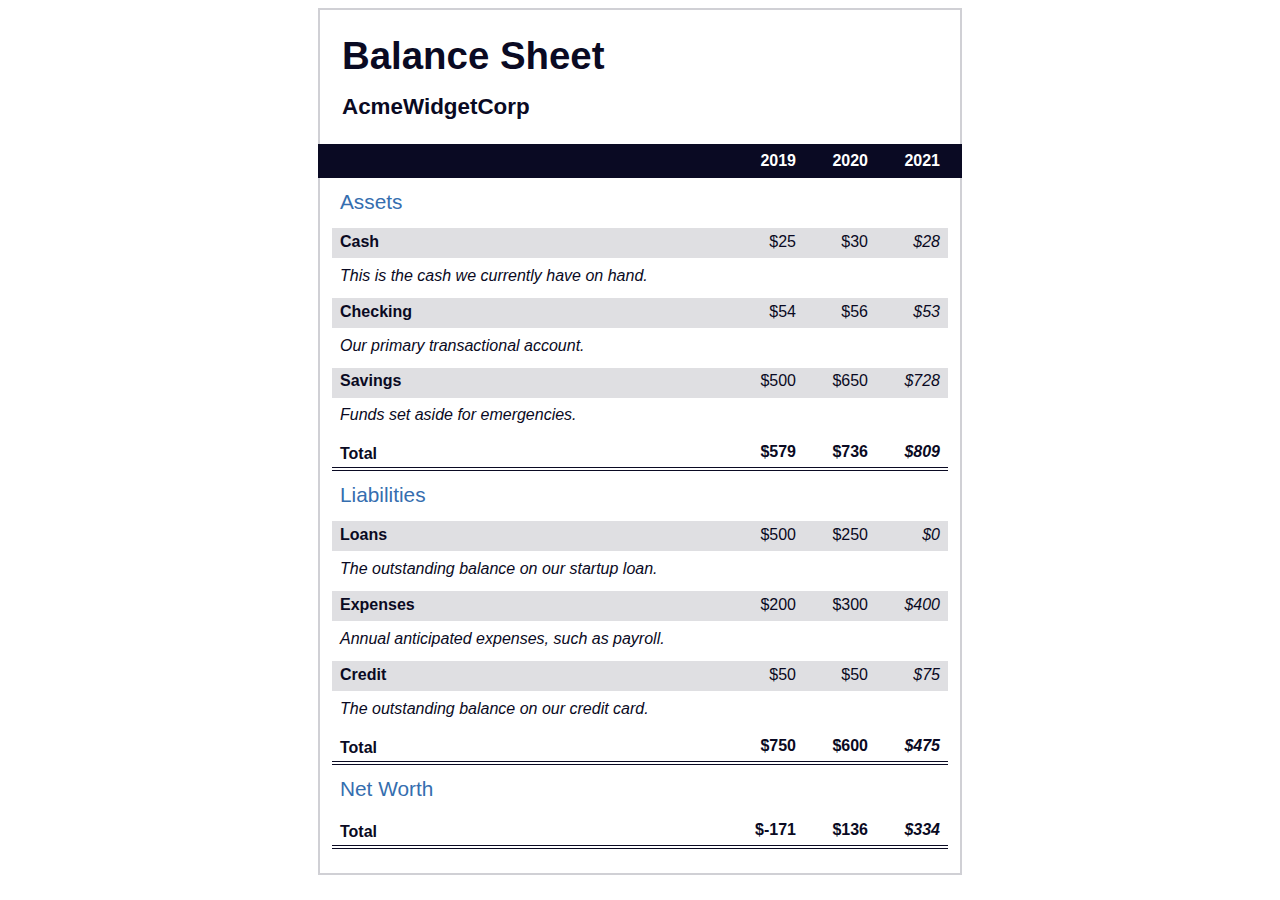
<file: project_11.html>
<!DOCTYPE html>
<html lang="en">
  <head>
    <meta charset="UTF-8" />
    <meta name="viewport" content="width=device-width, initial-scale=1.0" />
    <title>Balance Sheet</title>
    <link rel="stylesheet" href="./styles_11.css" />
  </head>
  <body>
    <main>
      <section>
        <h1>
          <span class="flex">
            <span>AcmeWidgetCorp</span>
            <span>Balance Sheet</span>
          </span>
        </h1>
        <div id="years" aria-hidden="true">
          <span class="year">2019</span>
          <span class="year">2020</span>
          <span class="year">2021</span>
        </div>
        <div class="table-wrap">
          <table>
            <caption>
              Assets
            </caption>
            <thead>
              <tr>
                <td></td>
                <th><span class="sr-only year">2019</span></th>
                <th><span class="sr-only year">2020</span></th>
                <th class="current"><span class="sr-only year">2021</span></th>
              </tr>
            </thead>
            <tbody>
              <tr class="data">
                <th>
                  Cash
                  <span class="description"
                    >This is the cash we currently have on hand.</span
                  >
                </th>
                <td>$25</td>
                <td>$30</td>
                <td class="current">$28</td>
              </tr>
              <tr class="data">
                <th>
                  Checking
                  <span class="description"
                    >Our primary transactional account.</span
                  >
                </th>
                <td>$54</td>
                <td>$56</td>
                <td class="current">$53</td>
              </tr>
              <tr class="data">
                <th>
                  Savings
                  <span class="description"
                    >Funds set aside for emergencies.</span
                  >
                </th>
                <td>$500</td>
                <td>$650</td>
                <td class="current">$728</td>
              </tr>
              <tr class="total">
                <th>Total <span class="sr-only">Assets</span></th>
                <td>$579</td>
                <td>$736</td>
                <td class="current">$809</td>
              </tr>
            </tbody>
          </table>
          <table>
            <caption>
              Liabilities
            </caption>
            <thead>
              <tr>
                <td></td>
                <th><span class="sr-only">2019</span></th>
                <th><span class="sr-only">2020</span></th>
                <th><span class="sr-only">2021</span></th>
              </tr>
            </thead>
            <tbody>
              <tr class="data">
                <th>
                  Loans
                  <span class="description"
                    >The outstanding balance on our startup loan.</span
                  >
                </th>
                <td>$500</td>
                <td>$250</td>
                <td class="current">$0</td>
              </tr>
              <tr class="data">
                <th>
                  Expenses
                  <span class="description"
                    >Annual anticipated expenses, such as payroll.</span
                  >
                </th>
                <td>$200</td>
                <td>$300</td>
                <td class="current">$400</td>
              </tr>
              <tr class="data">
                <th>
                  Credit
                  <span class="description"
                    >The outstanding balance on our credit card.</span
                  >
                </th>
                <td>$50</td>
                <td>$50</td>
                <td class="current">$75</td>
              </tr>
              <tr class="total">
                <th>Total <span class="sr-only">Liabilities</span></th>
                <td>$750</td>
                <td>$600</td>
                <td class="current">$475</td>
              </tr>
            </tbody>
          </table>
          <table>
            <caption>
              Net Worth
            </caption>
            <thead>
              <tr>
                <td></td>
                <th><span class="sr-only">2019</span></th>
                <th><span class="sr-only">2020</span></th>
                <th><span class="sr-only">2021</span></th>
              </tr>
            </thead>
            <tbody>
              <tr class="total">
                <th>Total <span class="sr-only">Net Worth</span></th>
                <td>$-171</td>
                <td>$136</td>
                <td class="current">$334</td>
              </tr>
            </tbody>
          </table>
        </div>
      </section>
    </main>
  </body>
</html>
</file>
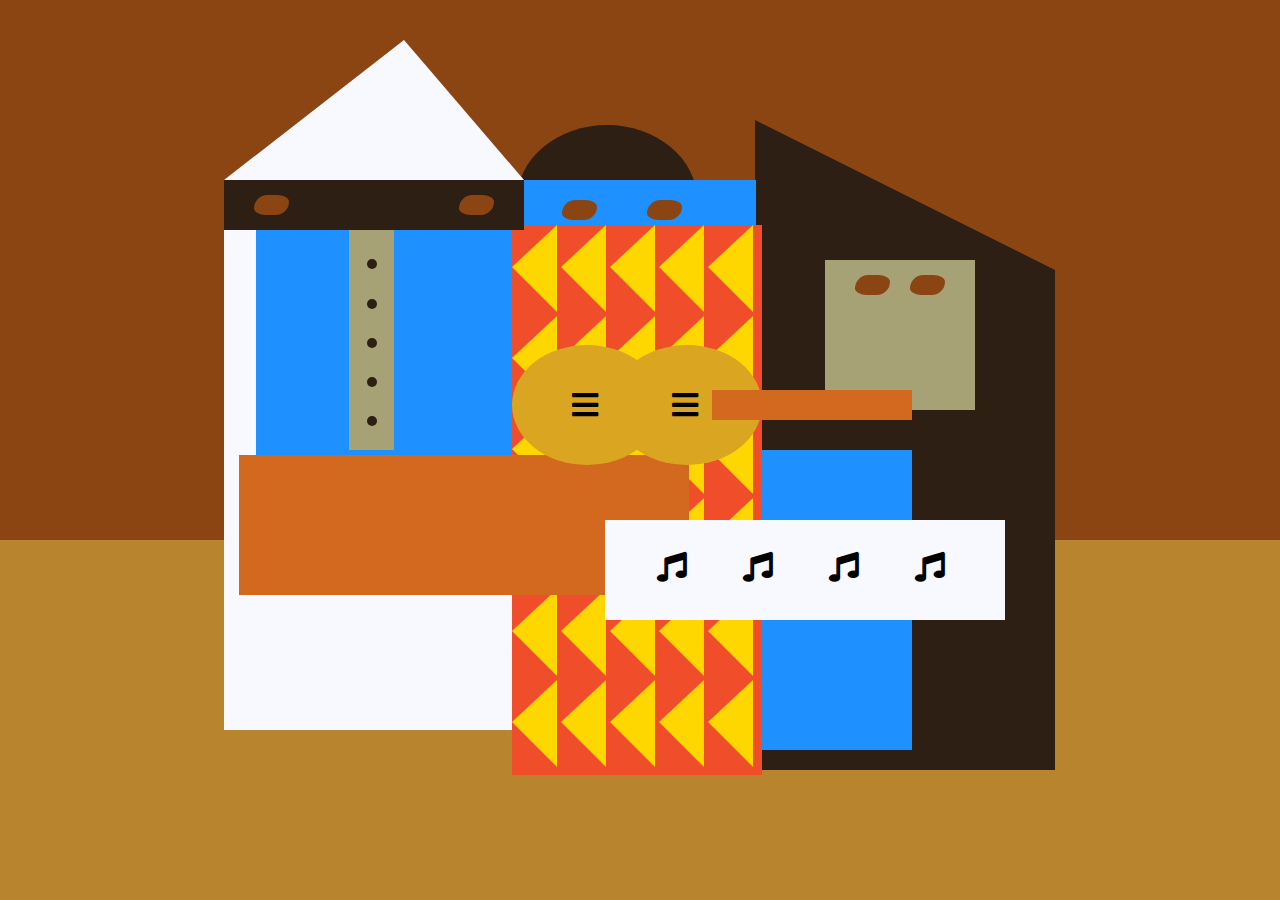
<file: project_12.html>
<!DOCTYPE html>
<html lang="en">
  <head>
    <meta charset="utf-8" />
    <title>Picasso Painting</title>
    <link rel="stylesheet" href="./styles_12.css" />
    <link
      rel="stylesheet"
      href="https://use.fontawesome.com/releases/v5.8.2/css/all.css"
    />
  </head>
  <body>
    <div id="back-wall"></div>
    <div class="characters">
      <div id="offwhite-character">
        <div id="white-hat"></div>
        <div id="black-mask">
          <div class="eyes left"></div>
          <div class="eyes right"></div>
        </div>
        <div id="gray-instrument">
          <div class="black-dot"></div>
          <div class="black-dot"></div>
          <div class="black-dot"></div>
          <div class="black-dot"></div>
          <div class="black-dot"></div>
        </div>
        <div id="tan-table"></div>
      </div>
      <div id="black-character">
        <div id="black-hat"></div>
        <div id="gray-mask">
          <div class="eyes left"></div>
          <div class="eyes right"></div>
        </div>
        <div id="white-paper">
          <i class="fas fa-music"></i>
          <i class="fas fa-music"></i>
          <i class="fas fa-music"></i>
          <i class="fas fa-music"></i>
        </div>
      </div>
      <div class="blue" id="blue-left"></div>
      <div class="blue" id="blue-right"></div>
      <div id="orange-character">
        <div id="black-round-hat"></div>
        <div id="eyes-div">
          <div class="eyes left"></div>
          <div class="eyes right"></div>
        </div>
        <div id="triangles">
          <div class="triangle"></div>
          <div class="triangle"></div>
          <div class="triangle"></div>
          <div class="triangle"></div>
          <div class="triangle"></div>
          <div class="triangle"></div>
          <div class="triangle"></div>
          <div class="triangle"></div>
          <div class="triangle"></div>
          <div class="triangle"></div>
          <div class="triangle"></div>
          <div class="triangle"></div>
          <div class="triangle"></div>
          <div class="triangle"></div>
          <div class="triangle"></div>
          <div class="triangle"></div>
          <div class="triangle"></div>
          <div class="triangle"></div>
          <div class="triangle"></div>
          <div class="triangle"></div>
          <div class="triangle"></div>
          <div class="triangle"></div>
          <div class="triangle"></div>
          <div class="triangle"></div>
          <div class="triangle"></div>
          <div class="triangle"></div>
          <div class="triangle"></div>
          <div class="triangle"></div>
          <div class="triangle"></div>
          <div class="triangle"></div>
        </div>
        <div id="guitar">
          <div class="guitar" id="guitar-left">
            <i class="fas fa-bars"></i>
          </div>
          <div class="guitar" id="guitar-right">
            <i class="fas fa-bars"></i>
          </div>
          <div id="guitar-neck"></div>
        </div>
      </div>
    </div>
  </body>
</html>
</file>
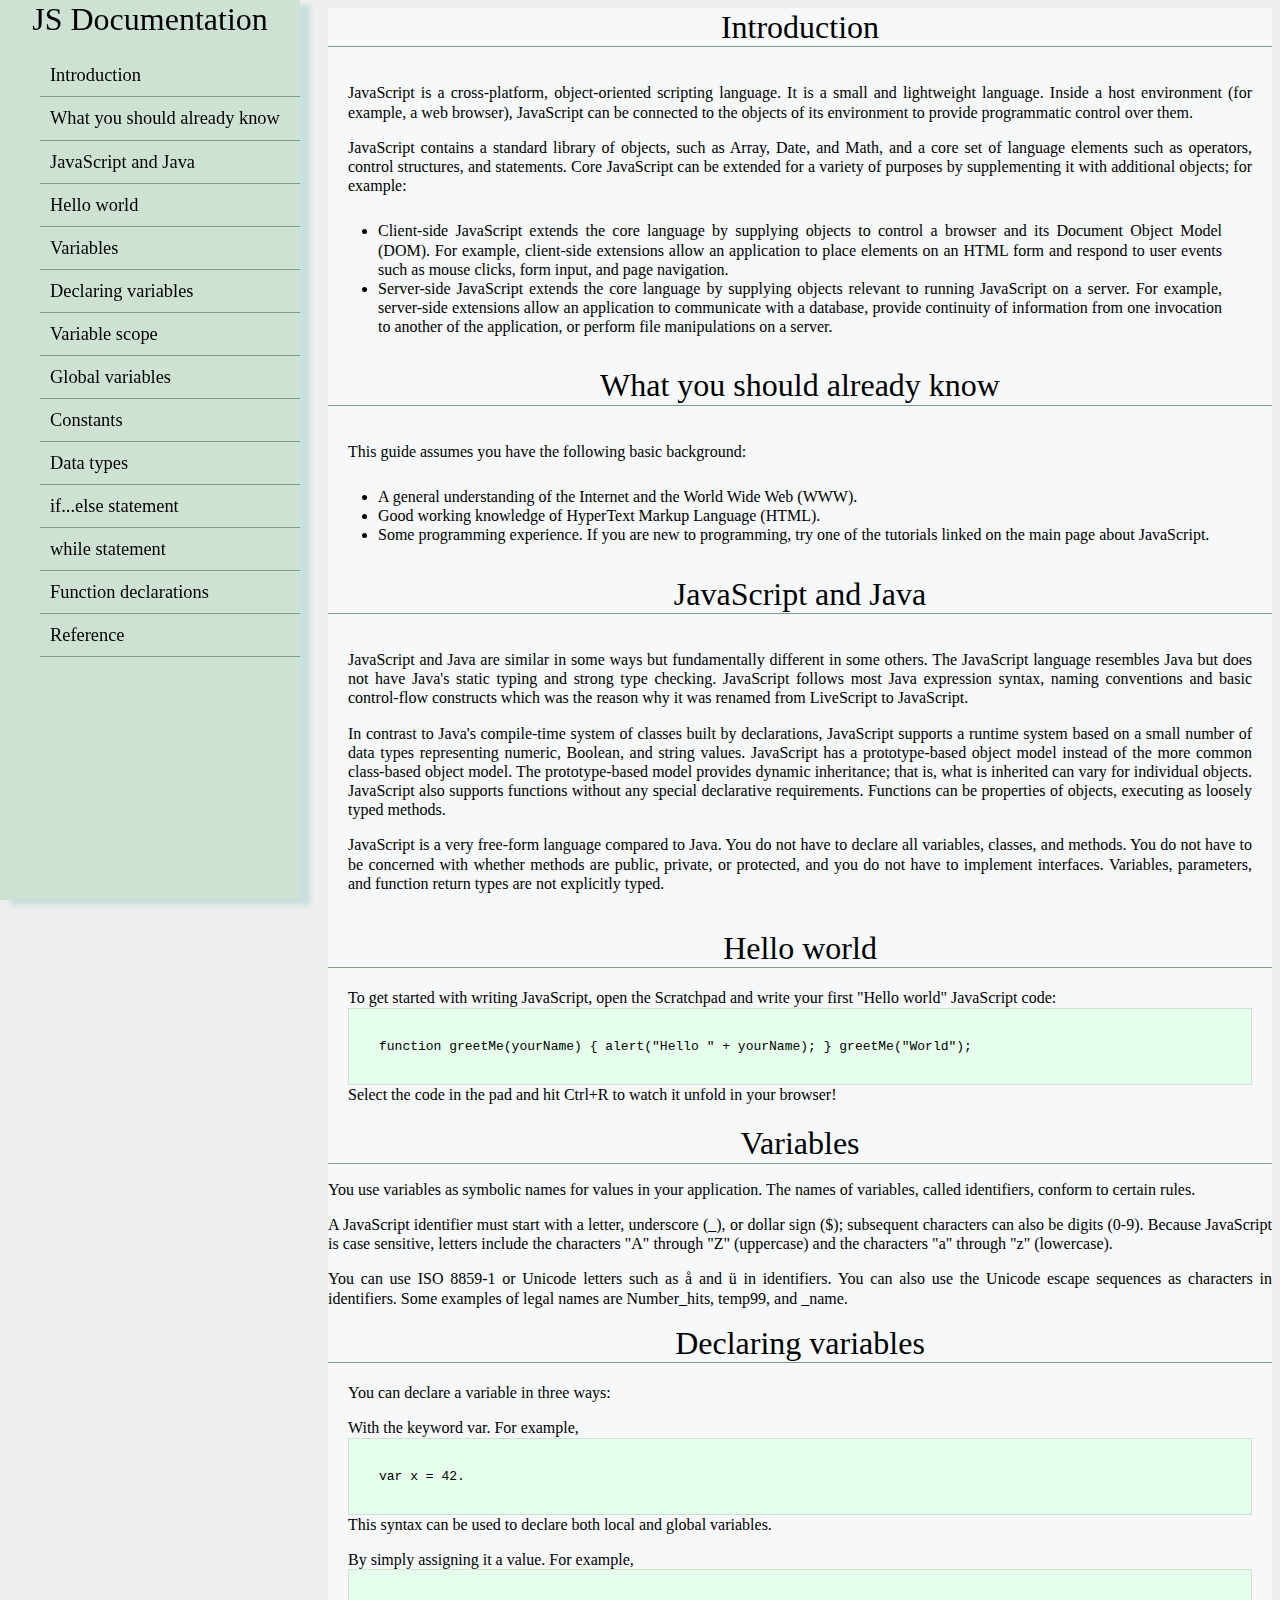
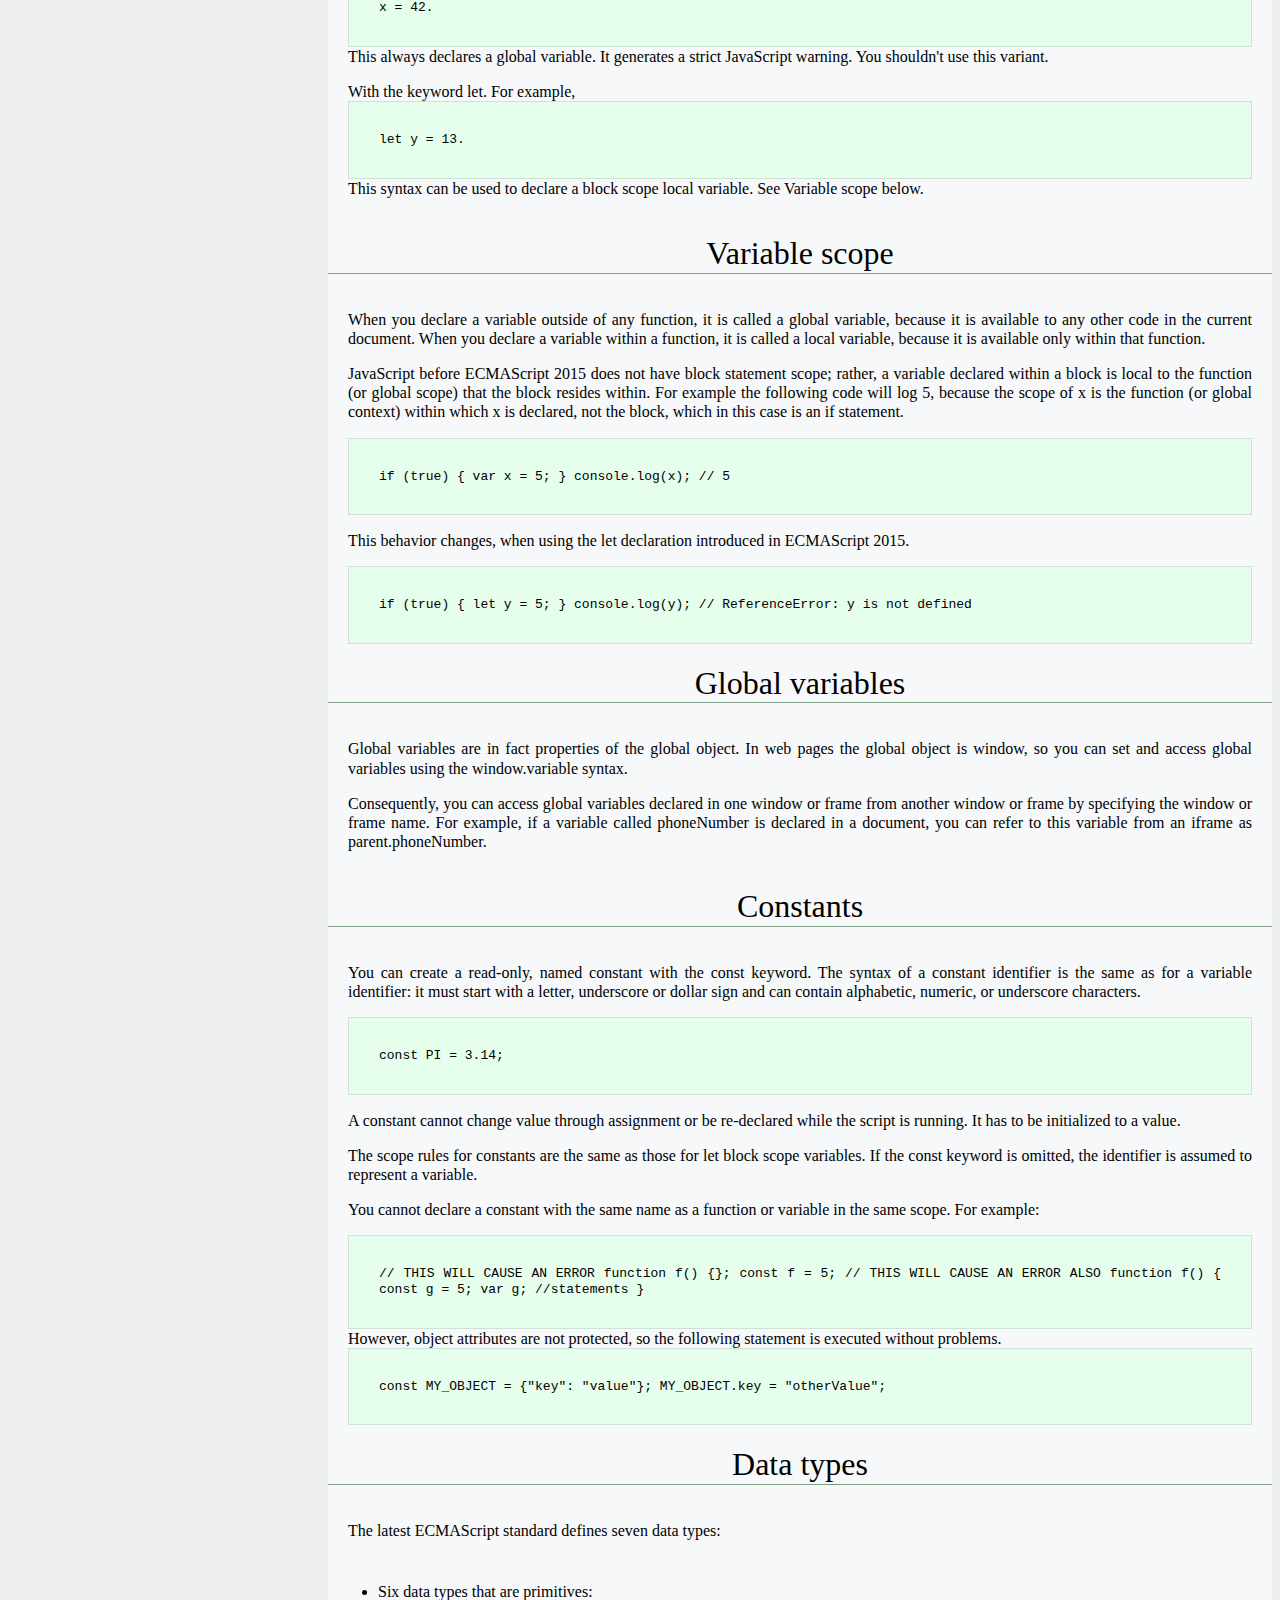
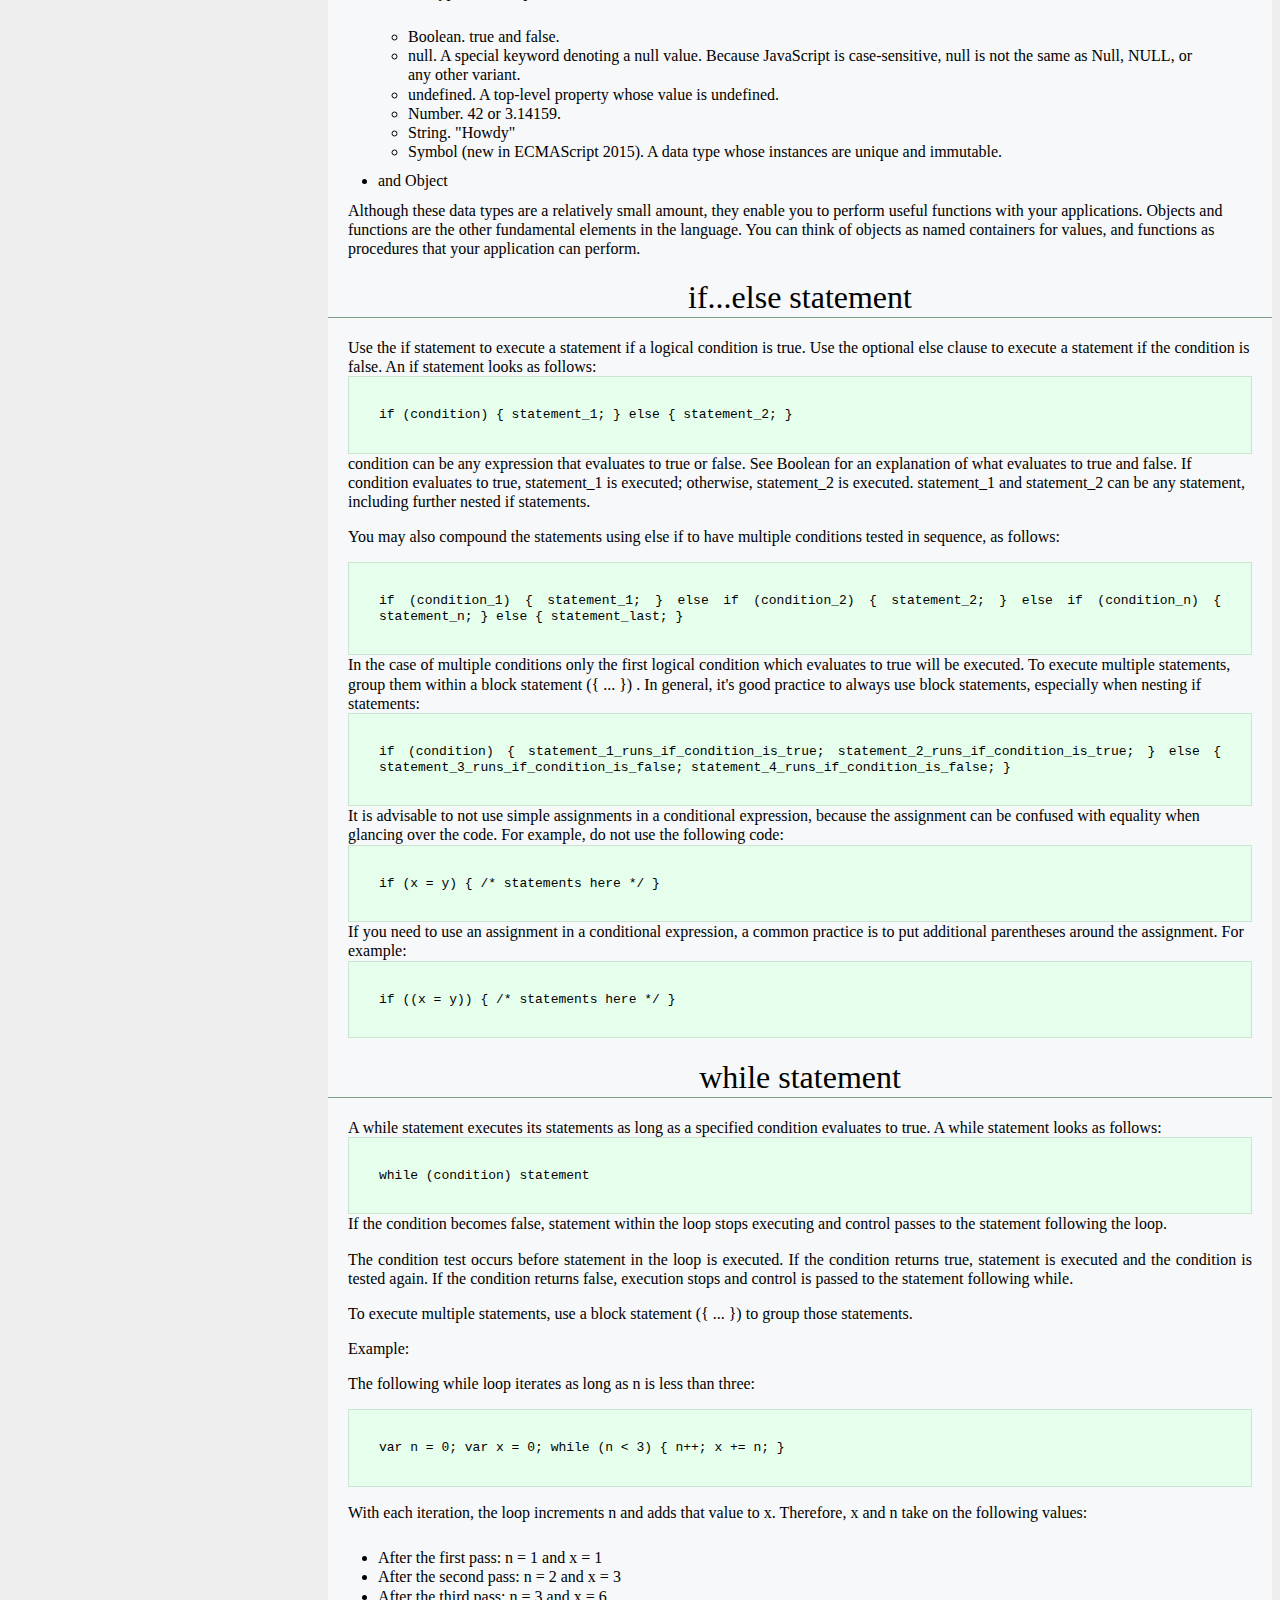
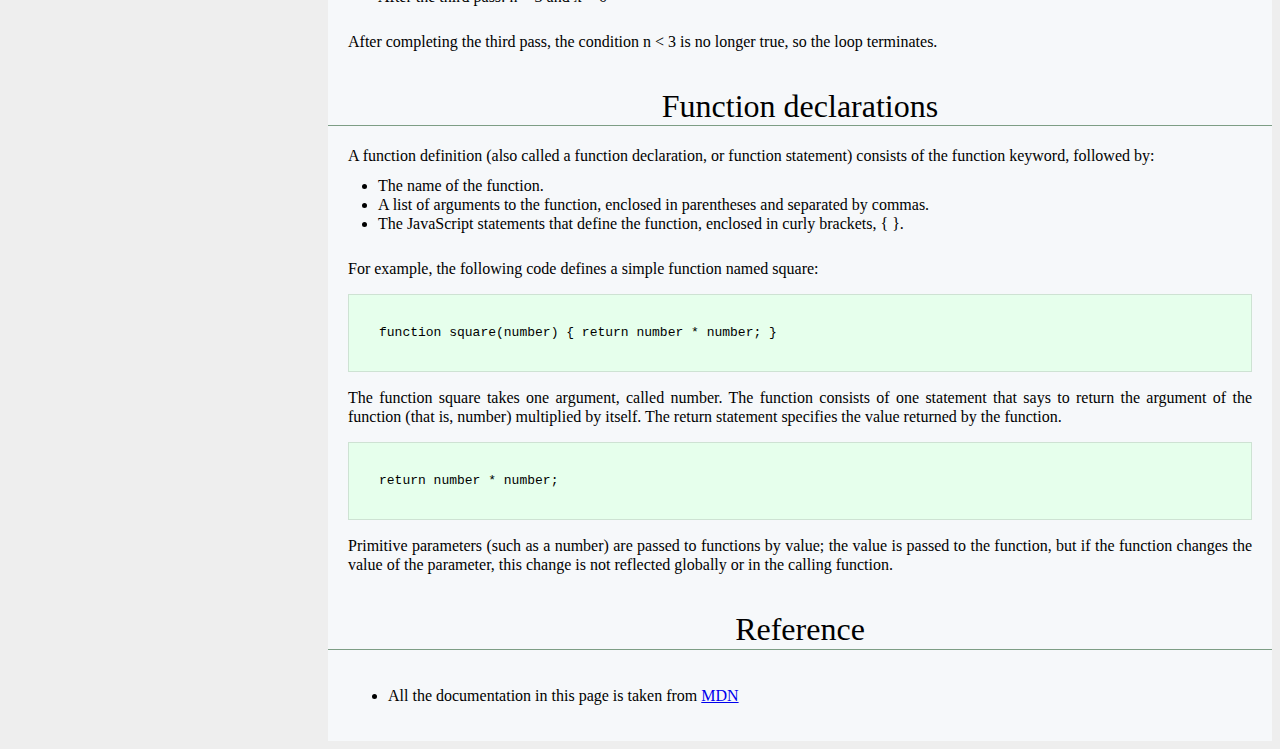
<file: project_14.html>
<!DOCTYPE html>
<html lang="en">
  <head>
    <meta charset="UTF-8" />
    <meta http-equiv="X-UA-Compatible" content="IE=edge" />
    <meta name="viewport" content="width=device-width, initial-scale=1.0" />
    <title>Technical Documentation Page</title>
    <link rel="stylesheet" href="./styles_14.css" />
  </head>
  <body>
    <main id="main-doc">
      <nav id="navbar">
        <header class="navbar">JS Documentation</header>
        <ul>
          <li><a href="#Introduction" class="nav-link">Introduction</a></li>
          <li>
            <a href="#What_you_should_already_know" class="nav-link"
              >What you should already know</a
            >
          </li>
          <li>
            <a href="#JavaScript_and_Java" class="nav-link"
              >JavaScript and Java</a
            >
          </li>
          <li><a href="#Hello_world" class="nav-link">Hello world</a></li>
          <li><a href="#Variables" class="nav-link">Variables</a></li>
          <li>
            <a href="#Declaring_variables" class="nav-link"
              >Declaring variables</a
            >
          </li>
          <li><a href="#Variable_scope" class="nav-link">Variable scope</a></li>
          <li>
            <a href="#Global_variables" class="nav-link">Global variables</a>
          </li>
          <li><a href="#Constants" class="nav-link">Constants</a></li>
          <li><a href="#Data_types" class="nav-link">Data types</a></li>
          <li>
            <a href="#if...else_statement" class="nav-link"
              >if...else statement</a
            >
          </li>
          <li>
            <a href="#while_statement" class="nav-link">while statement</a>
          </li>
          <li>
            <a href="#Function_declarations" class="nav-link"
              >Function declarations</a
            >
          </li>
          <li><a href="#Reference" class="nav-link">Reference</a></li>
        </ul>
      </nav>

      <section class="main-section" id="Introduction">
        <header>Introduction</header>
        <article>
          <p>
            JavaScript is a cross-platform, object-oriented scripting language.
            It is a small and lightweight language. Inside a host environment
            (for example, a web browser), JavaScript can be connected to the
            objects of its environment to provide programmatic control over
            them.
          </p>

          <p>
            JavaScript contains a standard library of objects, such as Array,
            Date, and Math, and a core set of language elements such as
            operators, control structures, and statements. Core JavaScript can
            be extended for a variety of purposes by supplementing it with
            additional objects; for example:
          </p>
          <ul class="text">
            <li>
              Client-side JavaScript extends the core language by supplying
              objects to control a browser and its Document Object Model (DOM).
              For example, client-side extensions allow an application to place
              elements on an HTML form and respond to user events such as mouse
              clicks, form input, and page navigation.
            </li>
            <li>
              Server-side JavaScript extends the core language by supplying
              objects relevant to running JavaScript on a server. For example,
              server-side extensions allow an application to communicate with a
              database, provide continuity of information from one invocation to
              another of the application, or perform file manipulations on a
              server.
            </li>
          </ul>
        </article>
      </section>
      <section class="main-section" id="What_you_should_already_know">
        <header>What you should already know</header>
        <article>
          <p>This guide assumes you have the following basic background:</p>

          <ul class="text">
            <li>
              A general understanding of the Internet and the World Wide Web
              (WWW).
            </li>
            <li>Good working knowledge of HyperText Markup Language (HTML).</li>
            <li>
              Some programming experience. If you are new to programming, try
              one of the tutorials linked on the main page about JavaScript.
            </li>
          </ul>
        </article>
      </section>
      <section class="main-section" id="JavaScript_and_Java">
        <header>JavaScript and Java</header>
        <article>
          <p>
            JavaScript and Java are similar in some ways but fundamentally
            different in some others. The JavaScript language resembles Java but
            does not have Java's static typing and strong type checking.
            JavaScript follows most Java expression syntax, naming conventions
            and basic control-flow constructs which was the reason why it was
            renamed from LiveScript to JavaScript.
          </p>

          <p>
            In contrast to Java's compile-time system of classes built by
            declarations, JavaScript supports a runtime system based on a small
            number of data types representing numeric, Boolean, and string
            values. JavaScript has a prototype-based object model instead of the
            more common class-based object model. The prototype-based model
            provides dynamic inheritance; that is, what is inherited can vary
            for individual objects. JavaScript also supports functions without
            any special declarative requirements. Functions can be properties of
            objects, executing as loosely typed methods.
          </p>
          <p>
            JavaScript is a very free-form language compared to Java. You do not
            have to declare all variables, classes, and methods. You do not have
            to be concerned with whether methods are public, private, or
            protected, and you do not have to implement interfaces. Variables,
            parameters, and function return types are not explicitly typed.
          </p>
        </article>
      </section>
      <section class="main-section" id="Hello_world">
        <header>Hello world</header>
        <article>
          To get started with writing JavaScript, open the Scratchpad and write
          your first "Hello world" JavaScript code:
          <code
            >function greetMe(yourName) { alert("Hello " + yourName); }
            greetMe("World");
          </code>

          Select the code in the pad and hit Ctrl+R to watch it unfold in your
          browser!
        </article>
      </section>
      <section class="main-section" id="Variables">
        <header>Variables</header>
        <p>
          You use variables as symbolic names for values in your application.
          The names of variables, called identifiers, conform to certain rules.
        </p>
        <p>
          A JavaScript identifier must start with a letter, underscore (_), or
          dollar sign ($); subsequent characters can also be digits (0-9).
          Because JavaScript is case sensitive, letters include the characters
          "A" through "Z" (uppercase) and the characters "a" through "z"
          (lowercase).
        </p>
        <p>
          You can use ISO 8859-1 or Unicode letters such as å and ü in
          identifiers. You can also use the Unicode escape sequences as
          characters in identifiers. Some examples of legal names are
          Number_hits, temp99, and _name.
        </p>
      </section>
      <section class="main-section" id="Declaring_variables">
        <header>Declaring variables</header>
        <article>
          You can declare a variable in three ways:
          <p>
            With the keyword var. For example, <code>var x = 42.</code> This
            syntax can be used to declare both local and global variables.
          </p>
          <p>
            By simply assigning it a value. For example,
            <code>x = 42.</code> This always declares a global variable. It
            generates a strict JavaScript warning. You shouldn't use this
            variant.
          </p>
          <p>
            With the keyword let. For example,<code> let y = 13.</code> This
            syntax can be used to declare a block scope local variable. See
            Variable scope below.
          </p>
        </article>
      </section>
      <section class="main-section" id="Variable_scope">
        <header>Variable scope</header>
        <article>
          <p>
            When you declare a variable outside of any function, it is called a
            global variable, because it is available to any other code in the
            current document. When you declare a variable within a function, it
            is called a local variable, because it is available only within that
            function.
          </p>

          <p>
            JavaScript before ECMAScript 2015 does not have block statement
            scope; rather, a variable declared within a block is local to the
            function (or global scope) that the block resides within. For
            example the following code will log 5, because the scope of x is the
            function (or global context) within which x is declared, not the
            block, which in this case is an if statement.
          </p>
          <code>if (true) { var x = 5; } console.log(x); // 5</code>
          <p>
            This behavior changes, when using the let declaration introduced in
            ECMAScript 2015.
          </p>

          <code
            >if (true) { let y = 5; } console.log(y); // ReferenceError: y is
            not defined</code
          >
        </article>
      </section>
      <section class="main-section" id="Global_variables">
        <header>Global variables</header>
        <article>
          <p>
            Global variables are in fact properties of the global object. In web
            pages the global object is window, so you can set and access global
            variables using the window.variable syntax.
          </p>

          <p>
            Consequently, you can access global variables declared in one window
            or frame from another window or frame by specifying the window or
            frame name. For example, if a variable called phoneNumber is
            declared in a document, you can refer to this variable from an
            iframe as parent.phoneNumber.
          </p>
        </article>
      </section>
      <section class="main-section" id="Constants">
        <header>Constants</header>
        <article>
          <p>
            You can create a read-only, named constant with the const keyword.
            The syntax of a constant identifier is the same as for a variable
            identifier: it must start with a letter, underscore or dollar sign
            and can contain alphabetic, numeric, or underscore characters.
          </p>

          <code>const PI = 3.14;</code>
          <p>
            A constant cannot change value through assignment or be re-declared
            while the script is running. It has to be initialized to a value.
          </p>

          <p>
            The scope rules for constants are the same as those for let block
            scope variables. If the const keyword is omitted, the identifier is
            assumed to represent a variable.
          </p>

          <p>
            You cannot declare a constant with the same name as a function or
            variable in the same scope. For example:
          </p>

          <code
            >// THIS WILL CAUSE AN ERROR function f() {}; const f = 5; // THIS
            WILL CAUSE AN ERROR ALSO function f() { const g = 5; var g;
            //statements }</code
          >
          However, object attributes are not protected, so the following
          statement is executed without problems.
          <code
            >const MY_OBJECT = {"key": "value"}; MY_OBJECT.key =
            "otherValue";</code
          >
        </article>
      </section>
      <section class="main-section" id="Data_types">
        <header>Data types</header>
        <article>
          <p>The latest ECMAScript standard defines seven data types:</p>
          <ul class="text">
            <li>
              <p>Six data types that are primitives:</p>
              <ul class="text">
                <li>Boolean. true and false.</li>
                <li>
                  null. A special keyword denoting a null value. Because
                  JavaScript is case-sensitive, null is not the same as Null,
                  NULL, or any other variant.
                </li>
                <li>
                  undefined. A top-level property whose value is undefined.
                </li>
                <li>Number. 42 or 3.14159.</li>
                <li>String. "Howdy"</li>
                <li>
                  Symbol (new in ECMAScript 2015). A data type whose instances
                  are unique and immutable.
                </li>
              </ul>
            </li>

            <li>and Object</li>
          </ul>
          Although these data types are a relatively small amount, they enable
          you to perform useful functions with your applications. Objects and
          functions are the other fundamental elements in the language. You can
          think of objects as named containers for values, and functions as
          procedures that your application can perform.
        </article>
      </section>
      <section class="main-section" id="if...else_statement">
        <header>if...else statement</header>
        <article>
          Use the if statement to execute a statement if a logical condition is
          true. Use the optional else clause to execute a statement if the
          condition is false. An if statement looks as follows:

          <code>if (condition) { statement_1; } else { statement_2; }</code>
          condition can be any expression that evaluates to true or false. See
          Boolean for an explanation of what evaluates to true and false. If
          condition evaluates to true, statement_1 is executed; otherwise,
          statement_2 is executed. statement_1 and statement_2 can be any
          statement, including further nested if statements.
          <p>
            You may also compound the statements using else if to have multiple
            conditions tested in sequence, as follows:
          </p>
          <code
            >if (condition_1) { statement_1; } else if (condition_2) {
            statement_2; } else if (condition_n) { statement_n; } else {
            statement_last; }
          </code>
          In the case of multiple conditions only the first logical condition
          which evaluates to true will be executed. To execute multiple
          statements, group them within a block statement ({ ... }) . In
          general, it's good practice to always use block statements, especially
          when nesting if statements:

          <code
            >if (condition) { statement_1_runs_if_condition_is_true;
            statement_2_runs_if_condition_is_true; } else {
            statement_3_runs_if_condition_is_false;
            statement_4_runs_if_condition_is_false; }</code
          >
          It is advisable to not use simple assignments in a conditional
          expression, because the assignment can be confused with equality when
          glancing over the code. For example, do not use the following code:
          <code>if (x = y) { /* statements here */ }</code> If you need to use
          an assignment in a conditional expression, a common practice is to put
          additional parentheses around the assignment. For example:

          <code>if ((x = y)) { /* statements here */ }</code>
        </article>
      </section>
      <section class="main-section" id="while_statement">
        <header>while statement</header>
        <article>
          A while statement executes its statements as long as a specified
          condition evaluates to true. A while statement looks as follows:

          <code>while (condition) statement</code> If the condition becomes
          false, statement within the loop stops executing and control passes to
          the statement following the loop.

          <p>
            The condition test occurs before statement in the loop is executed.
            If the condition returns true, statement is executed and the
            condition is tested again. If the condition returns false, execution
            stops and control is passed to the statement following while.
          </p>

          <p>
            To execute multiple statements, use a block statement ({ ... }) to
            group those statements.
          </p>

          Example:

          <p>
            The following while loop iterates as long as n is less than three:
          </p>

          <code>var n = 0; var x = 0; while (n &lt; 3) { n++; x += n; }</code>
          <p>
            With each iteration, the loop increments n and adds that value to x.
            Therefore, x and n take on the following values:
          </p>

          <ul class="text">
            <li>After the first pass: n = 1 and x = 1</li>
            <li>After the second pass: n = 2 and x = 3</li>
            <li>After the third pass: n = 3 and x = 6</li>
          </ul>
          <p>
            After completing the third pass, the condition n &lt; 3 is no longer
            true, so the loop terminates.
          </p>
        </article>
      </section>
      <section class="main-section" id="Function_declarations">
        <header>Function declarations</header>
        <article>
          A function definition (also called a function declaration, or function
          statement) consists of the function keyword, followed by:

          <ul class="text">
            <li>The name of the function.</li>
            <li>
              A list of arguments to the function, enclosed in parentheses and
              separated by commas.
            </li>
            <li>
              The JavaScript statements that define the function, enclosed in
              curly brackets, { }.
            </li>
          </ul>
          <p>
            For example, the following code defines a simple function named
            square:
          </p>

          <code>function square(number) { return number * number; }</code>
          <p>
            The function square takes one argument, called number. The function
            consists of one statement that says to return the argument of the
            function (that is, number) multiplied by itself. The return
            statement specifies the value returned by the function.
          </p>
          <code>return number * number;</code>
          <p>
            Primitive parameters (such as a number) are passed to functions by
            value; the value is passed to the function, but if the function
            changes the value of the parameter, this change is not reflected
            globally or in the calling function.
          </p>
        </article>
      </section>
      <section class="main-section" id="Reference">
        <header>Reference</header>
        <article>
          <ul>
            <li>
              All the documentation in this page is taken from
              <a
                href="https://developer.mozilla.org/en-US/docs/Web/JavaScript/Guide"
                target="_blank"
                >MDN</a
              >
            </li>
          </ul>
        </article>
      </section>
    </main>
  </body>
</html>
</file>
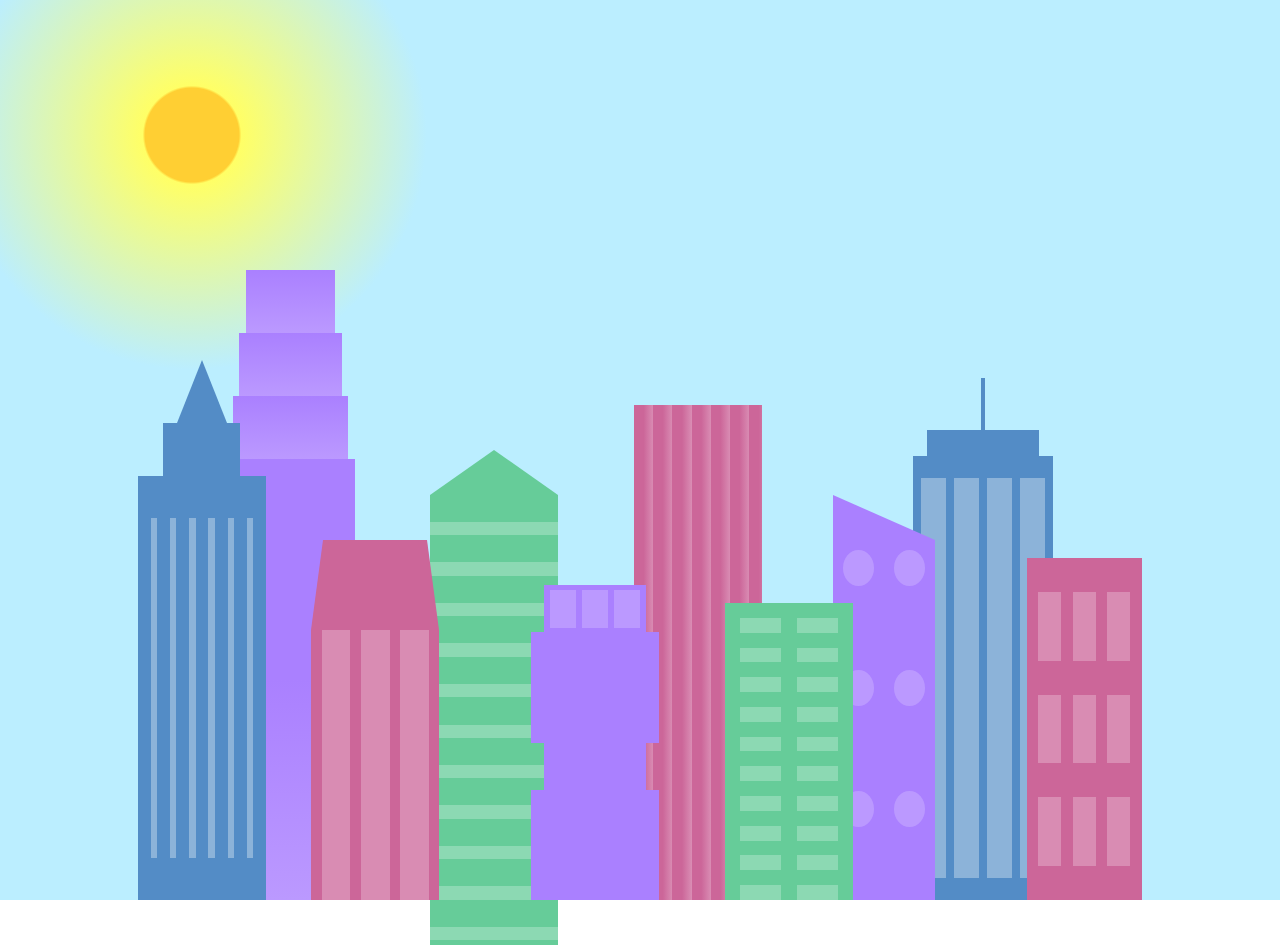
<file: project_15.html>
<!DOCTYPE html>
<html lang="en">
  <head>
    <meta charset="UTF-8" />
    <title>City Skyline</title>
    <link href="styles_15.css" rel="stylesheet" />
  </head>

  <body>
    <div class="background-buildings sky">
      <div></div>
      <div></div>
      <div class="bb1 building-wrap">
        <div class="bb1a bb1-window"></div>
        <div class="bb1b bb1-window"></div>
        <div class="bb1c bb1-window"></div>
        <div class="bb1d"></div>
      </div>
      <div class="bb2">
        <div class="bb2a"></div>
        <div class="bb2b"></div>
      </div>
      <div class="bb3"></div>
      <div></div>
      <div class="bb4 building-wrap">
        <div class="bb4a"></div>
        <div class="bb4b"></div>
        <div class="bb4c window-wrap">
          <div class="bb4-window"></div>
          <div class="bb4-window"></div>
          <div class="bb4-window"></div>
          <div class="bb4-window"></div>
        </div>
      </div>
      <div></div>
      <div></div>
    </div>

    <div class="foreground-buildings">
      <div></div>
      <div></div>
      <div class="fb1 building-wrap">
        <div class="fb1a"></div>
        <div class="fb1b"></div>
        <div class="fb1c"></div>
      </div>
      <div class="fb2">
        <div class="fb2a"></div>
        <div class="fb2b window-wrap">
          <div class="fb2-window"></div>
          <div class="fb2-window"></div>
          <div class="fb2-window"></div>
        </div>
      </div>
      <div></div>
      <div class="fb3 building-wrap">
        <div class="fb3a window-wrap">
          <div class="fb3-window"></div>
          <div class="fb3-window"></div>
          <div class="fb3-window"></div>
        </div>
        <div class="fb3b"></div>
        <div class="fb3a"></div>
        <div class="fb3b"></div>
      </div>
      <div class="fb4">
        <div class="fb4a"></div>
        <div class="fb4b">
          <div class="fb4-window"></div>
          <div class="fb4-window"></div>
          <div class="fb4-window"></div>
          <div class="fb4-window"></div>
          <div class="fb4-window"></div>
          <div class="fb4-window"></div>
        </div>
      </div>
      <div class="fb5"></div>
      <div class="fb6"></div>
      <div></div>
      <div></div>
    </div>
  </body>
</html>
</file>
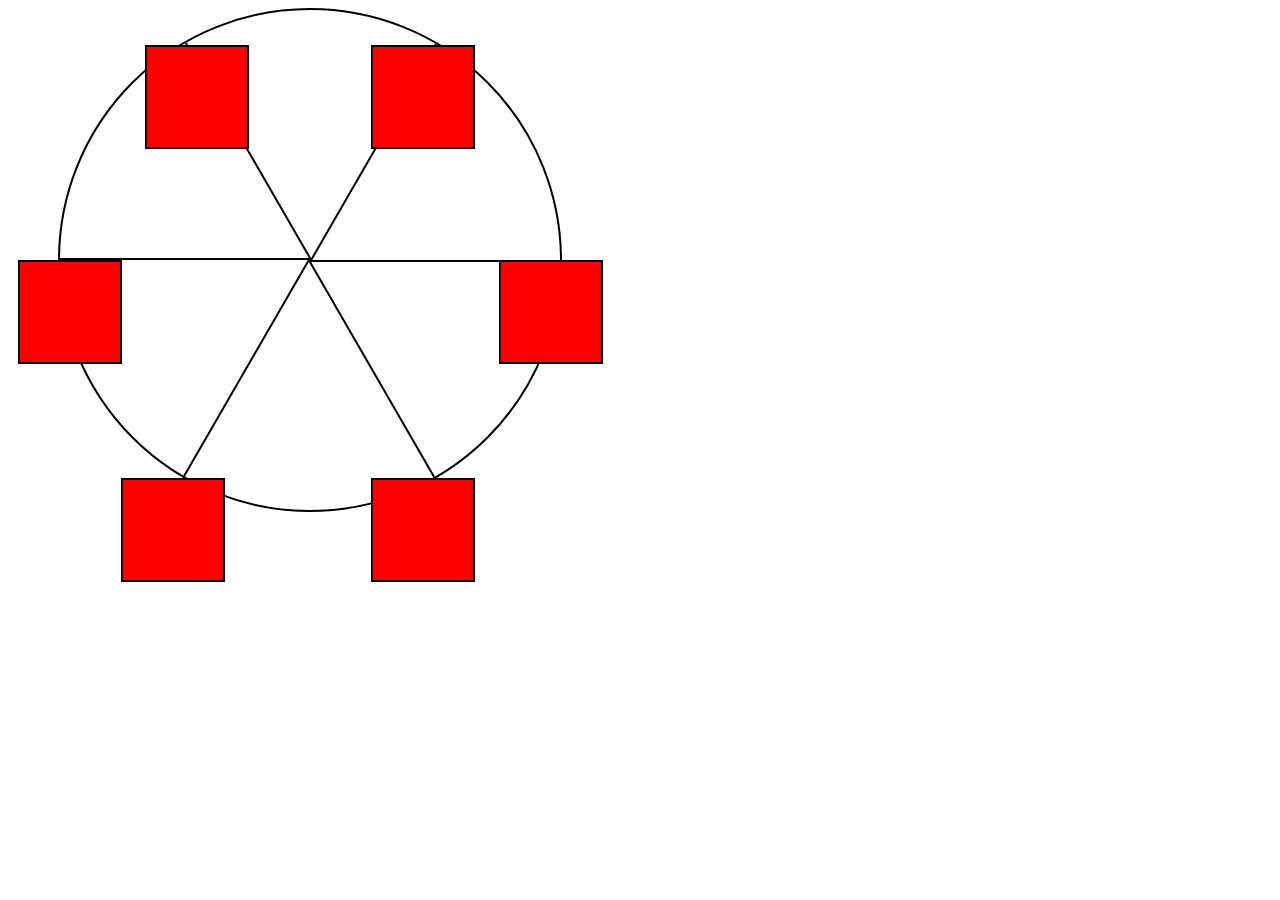
<file: project_18.html>
<!DOCTYPE html>
<html lang="en">
  <head>
    <meta charset="UTF-8" />
    <title>Ferris Wheel</title>
    <link rel="stylesheet" href="./styles_18.css" />
  </head>
  <body>
    <div class="wheel">
      <span class="line"></span>
      <span class="line"></span>
      <span class="line"></span>
      <span class="line"></span>
      <span class="line"></span>
      <span class="line"></span>

      <div class="cabin"></div>
      <div class="cabin"></div>
      <div class="cabin"></div>
      <div class="cabin"></div>
      <div class="cabin"></div>
      <div class="cabin"></div>
    </div>
  </body>
</html>
</file>
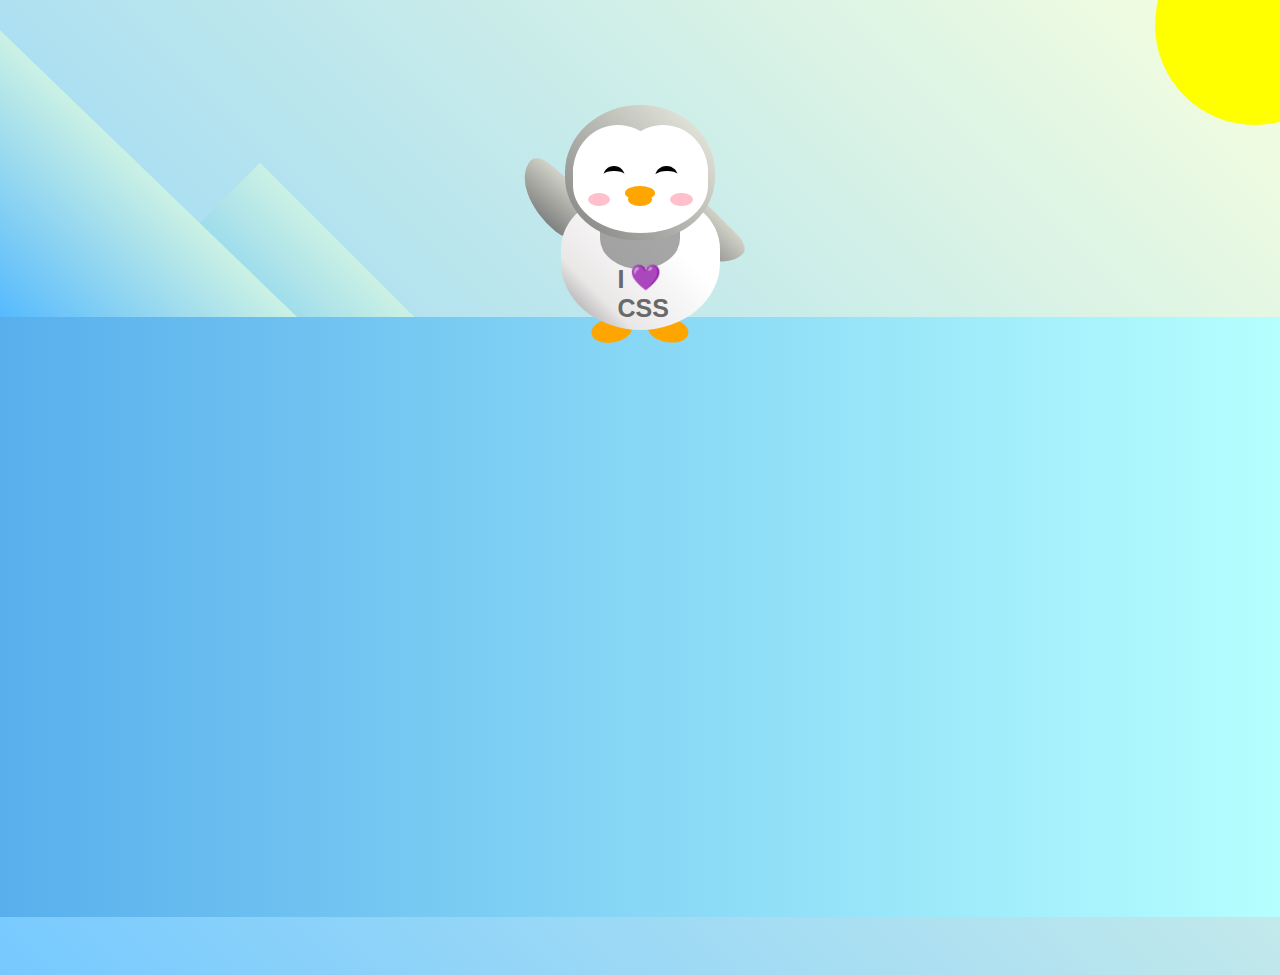
<file: project_19.html>
<!DOCTYPE html>
<html lang="en">
  <head>
    <meta charset="UTF-8" />
    <link rel="stylesheet" href="./styles_19.css" />
    <title>Penguin</title>
    <meta name="viewport" content="width=device-width, initial-scale=1.0" />
  </head>

  <body>
    <div class="left-mountain"></div>
    <div class="back-mountain"></div>
    <div class="sun"></div>
    <div class="penguin">
      <div class="penguin-head">
        <div class="face left"></div>
        <div class="face right"></div>
        <div class="chin"></div>
        <div class="eye left">
          <div class="eye-lid"></div>
        </div>
        <div class="eye right">
          <div class="eye-lid"></div>
        </div>
        <div class="blush left"></div>
        <div class="blush right"></div>
        <div class="beak top"></div>
        <div class="beak bottom"></div>
      </div>
      <div class="shirt">
        <div>💜</div>
        <p>I CSS</p>
      </div>
      <div class="penguin-body">
        <div class="arm left"></div>
        <div class="arm right"></div>
        <div class="foot left"></div>
        <div class="foot right"></div>
      </div>
    </div>

    <div class="ground"></div>
  </body>
</html>
</file>
<file: styles_11.css>
span[class~="sr-only"] {
  /*скрывает span c классом sr-only/ !important - не дает перезаписать свойство*/
  border: 0 !important;
  clip: rect(1px, 1px, 1px, 1px) !important;
  clip-path: inset(50%) !important;
  height: 1px !important;
  width: 1px !important;
  position: absolute !important;
  overflow: hidden !important;
  white-space: nowrap !important;
  padding: 0 !important;
  margin: -1px !important;
}

html {
  box-sizing: border-box;
}

body {
  font-family: sans-serif;
  color: #0a0a23;
}

h1 {
  max-width: 37.25rem;
  margin: 0 auto;
  padding: 1.5rem 1.25rem;
}

h1 .flex {
  /*отображает элементы снизу вверх*/
  display: flex;
  flex-direction: column-reverse;
  gap: 1rem;
}

h1 .flex span:first-of-type {
  font-size: 0.7em;
}

h1 .flex span:last-of-type {
  font-size: 1.2em;
}

section {
  max-width: 40rem;
  margin: 0 auto;
  border: 2px solid #d0d0d5;
}

#years {
  display: flex;
  justify-content: flex-end;
  position: sticky;
  z-index: 999;
  top: 0;
  background: #0a0a23;
  color: #fff;
  padding: 0.5rem calc(1.25rem + 2px) 0.5rem 0;
  margin: 0 -2px;
}

#years span[class] {
  font-weight: bold;
  width: 4.5rem;
  text-align: right;
}

.table-wrap {
  padding: 0 0.75rem 1.5rem 0.75rem;
}

table {
  border-collapse: collapse;
  border: 0;
  width: 100%;
  position: relative;
  margin-top: 3rem;
}

table caption {
  color: #356eaf;
  font-size: 1.3em;
  font-weight: normal;
  position: absolute;
  top: -2.25rem;
  left: 0.5rem;
}

tbody td {
  width: 100vw;
  min-width: 4rem;
  max-width: 4rem;
}

tbody th {
  width: calc(100% - 12rem);
}

tr[class="total"] {
  border-bottom: 4px double #0a0a23;
  font-weight: bold;
}

tr[class="total"] th {
  text-align: left;
  padding: 0.5rem 0 0.25rem 0.5rem;
}

tr.total td {
  text-align: right;
  padding: 0 0.25rem;
}

tr.total td:nth-of-type(3) {
  padding-right: 0.5rem;
}

tr.total:hover {
  background-color: #99c9ff;
}

td.current {
  font-style: italic;
}

tr.data {
  background-image: linear-gradient(
    to bottom,
    #dfdfe2 1.845rem,
    white 1.845rem
  );
}

tr.data th {
  text-align: left;
  padding-top: 0.3rem;
  padding-left: 0.5rem;
}

tr.data th .description {
  display: block;
  font-weight: normal;
  font-style: italic;
  padding: 1rem 0 0.75rem;
  margin-right: -13.5rem;
}

tr.data td {
  text-align: right;
  padding: 0.3rem 0.25rem 0;
  vertical-align: top;
}

tr.data td:last-of-type {
  padding-right: 0.5rem;
}
</file>
<file: styles_12.css>
body {
  background-color: rgb(184, 132, 46);
}

#back-wall {
  background-color: #8b4513;
  width: 100%;
  height: 60%;
  position: absolute;
  top: 0;
  left: 0;
  z-index: -1;
}

#offwhite-character {
  width: 300px;
  height: 550px;
  background-color: GhostWhite;
  position: absolute;
  top: 20%;
  left: 17.5%;
}

#white-hat {
  width: 0;
  height: 0;
  border-style: solid;
  border-width: 0 120px 140px 180px;
  border-top-color: transparent;
  border-right-color: transparent;
  border-bottom-color: GhostWhite;
  border-left-color: transparent;
  position: absolute;
  top: -140px;
  left: 0;
}

#black-mask {
  width: 100%;
  height: 50px;
  background-color: rgb(45, 31, 19);
  position: absolute;
  top: 0;
  left: 0;
  z-index: 1;
}

#gray-instrument {
  width: 15%;
  height: 40%;
  background-color: rgb(167, 162, 117);
  position: absolute;
  top: 50px;
  left: 125px;
  z-index: 1;
}

.black-dot {
  width: 10px;
  height: 10px;
  background-color: rgb(45, 31, 19);
  border-radius: 50%;
  display: block;
  margin: auto;
  margin-top: 65%;
}

#tan-table {
  width: 450px;
  height: 140px;
  background-color: #d2691e;
  position: absolute;
  top: 275px;
  left: 15px;
  z-index: 1;
}

#black-character {
  width: 300px;
  height: 500px;
  background-color: rgb(45, 31, 19);
  position: absolute;
  top: 30%;
  left: 59%;
}

#black-hat {
  width: 0;
  height: 0;
  border-style: solid;
  border-width: 150px 0 0 300px;
  border-top-color: transparent;
  border-right-color: transparent;
  border-bottom-color: transparent;
  border-left-color: rgb(45, 31, 19);
  position: absolute;
  top: -150px;
  left: 0;
}

#gray-mask {
  width: 150px;
  height: 150px;
  background-color: rgb(167, 162, 117);
  position: absolute;
  top: -10px;
  left: 70px;
}

#white-paper {
  width: 400px;
  height: 100px;
  background-color: GhostWhite;
  position: absolute;
  top: 250px;
  left: -150px;
  z-index: 1;
}

.fa-music {
  display: inline-block;
  margin-top: 8%;
  margin-left: 13%;
}

.blue {
  background-color: #1e90ff;
}

#blue-left {
  width: 500px;
  height: 300px;
  position: absolute;
  top: 20%;
  left: 20%;
}

#blue-right {
  width: 400px;
  height: 300px;
  position: absolute;
  top: 50%;
  left: 40%;
}

#orange-character {
  width: 250px;
  height: 550px;
  background-color: rgb(240, 78, 42);
  position: absolute;
  top: 25%;
  left: 40%;
}

#black-round-hat {
  width: 180px;
  height: 150px;
  background-color: rgb(45, 31, 19);
  border-radius: 50%;
  position: absolute;
  top: -100px;
  left: 5px;
  z-index: -1;
}

#eyes-div {
  width: 180px;
  height: 50px;
  position: absolute;
  top: -40px;
  left: 20px;
  z-index: 3;
}

#triangles {
  width: 250px;
  height: 550px;
}

.triangle {
  width: 0;
  height: 0;
  border-style: solid;
  border-width: 42px 45px 45px 0;
  border-top-color: transparent;
  border-right-color: Gold; /* yellow */
  border-bottom-color: transparent;
  border-left-color: transparent;
  display: inline-block;
}

#guitar {
  width: 100%;
  height: 100px;
  position: absolute;
  top: 120px;
  left: 0px;
  z-index: 3;
}

.guitar {
  width: 150px;
  height: 120px;
  background-color: Goldenrod;
  border-radius: 50%;
}

#guitar-left {
  position: absolute;
  left: 0px;
}

#guitar-right {
  position: absolute;
  left: 100px;
}

.fa-bars {
  display: block;
  margin-top: 30%;
  margin-left: 40%;
}

#guitar-neck {
  width: 200px;
  height: 30px;
  background-color: #d2691e;
  position: absolute;
  top: 45px;
  left: 200px;
  z-index: 3;
}

.eyes {
  width: 35px;
  height: 20px;
  background-color: #8b4513;
  border-radius: 20px 50%;
}

.right {
  position: absolute;
  top: 15px;
  right: 30px;
}

.left {
  position: absolute;
  top: 15px;
  left: 30px;
}

.fas {
  font-size: 30px;
}
</file>
<file: styles_14.css>
html body {
  font-family: Tahoma, sant serif;
  background-color: #eee;
  line-height: 1.2;
}

#main-doc {
  background-color: #f6f8fa;
  max-width: 1000px;
  min-width: 300px;
  margin: 0 0 auto 320px;
}

section {
  display: block;
}

header {
  font-size: 2em;
  border-bottom: 1px solid #7d9d85;
  text-align: center;
}

article {
  margin: 0 auto;
  padding: 20px;
}

p,
.text,
code {
  text-align: justify;
}

.text {
  margin: 0 auto;
  padding: 10px 30px;
}

code {
  display: block;
  margin: 0 auto;
  padding: 30px;
  background-color: #e6ffec;
  border: 1px solid #cee2d3;
}

nav {
  display: block;
}

#navbar {
  position: fixed;
  min-width: 290px;
  top: 0px;
  left: 0px;
  width: 300px;
  height: 100%;
  background-color: #cee2d3;
  box-shadow: 10px 5px 5px #8bc7c766;
}

#navbar a {
  display: block;
  padding: 10px;
  cursor: pointer;
  font-size: 1.15em;
  border-bottom: 1px solid #7d9d85;
}

#navbar li {
  marker: none;
  list-style-type: none;
}
.navbar {
  border-bottom: none;
}

.nav-link {
  text-decoration: none;
  color: black;
}

@media (max-widht: 800px) {
  #main-doc {
    max-width: 100%;
    min-width: 300px;
    margin: 0 auto;
  }

  #navbar {
    position: absolute;
    min-width: 20px;
    top: 0px;
    left: 0px;
    width: 30%;
  }
}
</file>
<file: styles_15.css>
:root {
  --building-color1: #aa80ff;
  --building-color2: #66cc99;
  --building-color3: #cc6699;
  --building-color4: #538cc6;
  --window-color1: #bb99ff;
  --window-color2: #8cd9b3;
  --window-color3: #d98cb3;
  --window-color4: #8cb3d9;
}

* {
  box-sizing: border-box;
}

body {
  height: 100vh;
  margin: 0;
  overflow: hidden;
}

.background-buildings,
.foreground-buildings {
  width: 100%;
  height: 100%;
  display: flex;
  align-items: flex-end;
  justify-content: space-evenly;
  position: absolute;
  top: 0;
}

.building-wrap {
  display: flex;
  flex-direction: column;
  align-items: center;
}

.window-wrap {
  display: flex;
  align-items: center;
  justify-content: space-evenly;
}

.sky {
  background: radial-gradient(
    closest-corner circle at 15% 15%,
    #ffcf33,
    #ffcf33 20%,
    #ffff66 21%,
    #bbeeff 100%
  );
}

/* BACKGROUND BUILDINGS - "bb" stands for "background building" */
.bb1 {
  width: 10%;
  height: 70%;
}

.bb1a {
  width: 70%;
}

.bb1b {
  width: 80%;
}

.bb1c {
  width: 90%;
}

.bb1d {
  width: 100%;
  height: 70%;
  background: linear-gradient(var(--building-color1) 50%, var(--window-color1));
}

.bb1-window {
  height: 10%;
  background: linear-gradient(var(--building-color1), var(--window-color1));
}

.bb2 {
  width: 10%;
  height: 50%;
}

.bb2a {
  border-bottom: 5vh solid var(--building-color2);
  border-left: 5vw solid transparent;
  border-right: 5vw solid transparent;
}

.bb2b {
  width: 100%;
  height: 100%;
  background: repeating-linear-gradient(
    var(--building-color2),
    var(--building-color2) 6%,
    var(--window-color2) 6%,
    var(--window-color2) 9%
  );
}

.bb3 {
  width: 10%;
  height: 55%;
  background: repeating-linear-gradient(
    90deg,
    var(--building-color3),
    var(--building-color3),
    var(--window-color3) 15%
  );
}

.bb4 {
  width: 11%;
  height: 58%;
}

.bb4a {
  width: 3%;
  height: 10%;
  background-color: var(--building-color4);
}

.bb4b {
  width: 80%;
  height: 5%;
  background-color: var(--building-color4);
}

.bb4c {
  width: 100%;
  height: 85%;
  background-color: var(--building-color4);
}

.bb4-window {
  width: 18%;
  height: 90%;
  background-color: var(--window-color4);
}

/* FOREGROUND BUILDINGS - "fb" stands for "foreground building" */
.fb1 {
  width: 10%;
  height: 60%;
}

.fb1a {
  border-bottom: 7vh solid var(--building-color4);
  border-left: 2vw solid transparent;
  border-right: 2vw solid transparent;
}

.fb1b {
  width: 60%;
  height: 10%;
  background-color: var(--building-color4);
}

.fb1c {
  width: 100%;
  height: 80%;
  background: repeating-linear-gradient(
      90deg,
      var(--building-color4),
      var(--building-color4) 10%,
      transparent 10%,
      transparent 15%
    ),
    repeating-linear-gradient(
      var(--building-color4),
      var(--building-color4) 10%,
      var(--window-color4) 10%,
      var(--window-color4) 90%
    );
}

.fb2 {
  width: 10%;
  height: 40%;
}

.fb2a {
  width: 100%;
  border-bottom: 10vh solid var(--building-color3);
  border-left: 1vw solid transparent;
  border-right: 1vw solid transparent;
}

.fb2b {
  width: 100%;
  height: 75%;
  background-color: var(--building-color3);
}

.fb2-window {
  width: 22%;
  height: 100%;
  background-color: var(--window-color3);
}

.fb3 {
  width: 10%;
  height: 35%;
}

.fb3a {
  width: 80%;
  height: 15%;
  background-color: var(--building-color1);
}

.fb3b {
  width: 100%;
  height: 35%;
  background-color: var(--building-color1);
}

.fb3-window {
  width: 25%;
  height: 80%;
  background-color: var(--window-color1);
}

.fb4 {
  width: 8%;
  height: 45%;
  position: relative;
  left: 10%;
}

.fb4a {
  border-top: 5vh solid transparent;
  border-left: 8vw solid var(--building-color1);
}

.fb4b {
  width: 100%;
  height: 89%;
  background-color: var(--building-color1);
  display: flex;
  flex-wrap: wrap;
}

.fb4-window {
  width: 30%;
  height: 10%;
  border-radius: 50%;
  background-color: var(--window-color1);
  margin: 10%;
}

.fb5 {
  width: 10%;
  height: 33%;
  position: relative;
  right: 10%;
  background: repeating-linear-gradient(
      var(--building-color2),
      var(--building-color2) 5%,
      transparent 5%,
      transparent 10%
    ),
    repeating-linear-gradient(
      90deg,
      var(--building-color2),
      var(--building-color2) 12%,
      var(--window-color2) 12%,
      var(--window-color2) 44%
    );
}

.fb6 {
  width: 9%;
  height: 38%;
  background: repeating-linear-gradient(
      90deg,
      var(--building-color3),
      var(--building-color3) 10%,
      transparent 10%,
      transparent 30%
    ),
    repeating-linear-gradient(
      var(--building-color3),
      var(--building-color3) 10%,
      var(--window-color3) 10%,
      var(--window-color3) 30%
    );
}

@media (max-width: 1000px) {
  :root {
    --building-color1: #000;
    --building-color2: #000;
    --building-color3: #000;
    --building-color4: #000;
    --window-color1: #777;
    --window-color2: #777;
    --window-color3: #777;
    --window-color4: #777;
  }
  .sky {
    background: radial-gradient(
      closest-corner circle at 15% 15%,
      #ccc,
      #ccc 20%,
      #445 21%,
      #223 100%
    );
  }
}
</file>
<file: styles_18.css>
.wheel {
    border: 2px solid black;
    border-radius: 50%;
    margin-left: 50px;
    position: absolute;
    height: 55vw;
    width: 55vw;
    max-width: 500px;
    max-height: 500px;
    animation-name: wheel;
    animation-duration: 10s;
    animation-iteration-count: infinite;
    animation-timing-function: linear;
  }
  
  .line {
    background-color: black;
    width: 50%;
    height: 2px;
    position: absolute;
    top: 50%;
    left: 50%;
    transform-origin: 0% 0%;
  }
  
  .line:nth-of-type(2) {
    transform: rotate(60deg);
  }
  .line:nth-of-type(3) {
    transform: rotate(120deg);
  }
  .line:nth-of-type(4) {
    transform: rotate(180deg);
  }
  .line:nth-of-type(5) {
    transform: rotate(240deg);
  }
  .line:nth-of-type(6) {
    transform: rotate(300deg);
  }
  
  .cabin {
    background-color: red;
    width: 20%;
    height: 20%;
    position: absolute;
    border: 2px solid;
    transform-origin: 50% 0%;
    animation: cabins 10s ease-in-out infinite;
  }
  
  .cabin:nth-of-type(1) {
    right: -8.5%;
    top: 50%;
  }
  .cabin:nth-of-type(2) {
    right: 17%;
    top: 93.5%;
  }
  .cabin:nth-of-type(3) {
    right: 67%;
    top: 93.5%;
  }
  .cabin:nth-of-type(4) {
    left: -8.5%;
    top: 50%;
  }
  .cabin:nth-of-type(5) {
    left: 17%;
    top: 7%;
  }
  .cabin:nth-of-type(6) {
    right: 17%;
    top: 7%;
  }
  
  @keyframes wheel {
     0% {
       transform: rotate(0deg);
     }
     100% {
       transform: rotate(360deg);
     }
  }
  
  @keyframes cabins {
    0% {
      transform: rotate(0deg);
    }
    25% {
      background-color: yellow;
    }
    50% {
      background-color: purple;
    }
    75% {
      background-color: yellow;
    }
    100% {
      transform: rotate(-360deg);
    }
  }
</file>
<file: styles_19.css>
:root {
  --penguin-face: white;
  --penguin-picorna: orange;
  --penguin-skin: gray;
}

body {
  background: linear-gradient(45deg, rgb(118, 201, 255), rgb(247, 255, 222));
  margin: 0;
  padding: 0;
  width: 100%;
  height: 100vh;
  overflow: hidden;
}

.left-mountain {
  width: 300px;
  height: 300px;
  background: linear-gradient(rgb(203, 241, 228), rgb(80, 183, 255));
  position: absolute;
  transform: skew(0deg, 44deg);
  z-index: 2;
  margin-top: 100px;
}

.back-mountain {
  width: 300px;
  height: 300px;
  background: linear-gradient(rgb(203, 241, 228), rgb(47, 170, 255));
  position: absolute;
  z-index: 1;
  transform: rotate(45deg);
  left: 110px;
  top: 225px;
}

.sun {
  width: 200px;
  height: 200px;
  background-color: yellow;
  position: absolute;
  border-radius: 50%;
  top: -75px;
  right: -75px;
}

.penguin {
  width: 300px;
  height: 300px;
  margin: auto;
  margin-top: 75px;
  z-index: 4;
  position: relative;
  transition: transform 1s ease-in-out 0ms;
}

.penguin * {
  position: absolute;
}

.penguin:active {
  transform: scale(1.5);
  cursor: not-allowed;
}

.penguin-head {
  width: 50%;
  height: 45%;
  background: linear-gradient(45deg, var(--penguin-skin), rgb(239, 240, 228));
  border-radius: 70% 70% 65% 65%;
  top: 10%;
  left: 25%;
  z-index: 1;
}

.face {
  width: 60%;
  height: 70%;
  background-color: var(--penguin-face);
  border-radius: 70% 70% 60% 60%;
  top: 15%;
}

.face.left {
  left: 5%;
}

.face.right {
  right: 5%;
}

.chin {
  width: 90%;
  height: 70%;
  background-color: var(--penguin-face);
  top: 25%;
  left: 5%;
  border-radius: 70% 70% 100% 100%;
}

.eye {
  width: 15%;
  height: 17%;
  background-color: black;
  top: 45%;
  border-radius: 50%;
}

.eye.left {
  left: 25%;
}

.eye.right {
  right: 25%;
}

.eye-lid {
  width: 150%;
  height: 100%;
  background-color: var(--penguin-face);
  top: 25%;
  left: -23%;
  border-radius: 50%;
}

.blush {
  width: 15%;
  height: 10%;
  background-color: pink;
  top: 65%;
  border-radius: 50%;
}

.blush.left {
  left: 15%;
}

.blush.right {
  right: 15%;
}

.beak {
  height: 10%;
  background-color: var(--penguin-picorna);
  border-radius: 50%;
}

.beak.top {
  width: 20%;
  top: 60%;
  left: 40%;
}

.beak.bottom {
  width: 16%;
  top: 65%;
  left: 42%;
}

.shirt {
  font: bold 25px Helvetica, sans-serif;
  top: 165px;
  left: 127.5px;
  z-index: 1;
  color: #6a6969;
}

.shirt div {
  font-weight: initial;
  top: 22.5px;
  left: 12px;
}

.penguin-body {
  width: 53%;
  height: 45%;
  background: linear-gradient(
    45deg,
    rgb(134, 133, 133) 0%,
    rgb(234, 231, 231) 25%,
    white 67%
  );
  border-radius: 80% 80% 100% 100%;
  top: 40%;
  left: 23.5%;
}

.penguin-body::before {
  content: "";
  position: absolute;
  width: 50%;
  height: 45%;
  background-color: var(--penguin-skin);
  top: 10%;
  left: 25%;
  border-radius: 0% 0% 100% 100%;
  opacity: 70%;
}

.arm {
  width: 30%;
  height: 60%;
  background: linear-gradient(90deg, var(--penguin-skin), rgb(209, 210, 199));
  border-radius: 30% 30% 30% 120%;
  z-index: -1;
}

.arm.left {
  top: 35%;
  left: 5%;
  transform-origin: top left;
  transform: rotate(130deg) scaleX(-1);
  animation: 3s linear infinite wave;
}

.arm.right {
  top: 0%;
  right: -5%;
  transform: rotate(-45deg);
}

@keyframes wave {
  10% {
    transform: rotate(110deg) scaleX(-1);
  }
  20% {
    transform: rotate(130deg) scaleX(-1);
  }
  30% {
    transform: rotate(110deg) scaleX(-1);
  }
  40% {
    transform: rotate(130deg) scaleX(-1);
  }
}

.foot {
  width: 15%;
  height: 30%;
  background-color: var(--penguin-picorna);
  top: 85%;
  border-radius: 50%;
  z-index: -1;
}

.foot.left {
  left: 25%;
  transform: rotate(80deg);
}

.foot.right {
  right: 25%;
  transform: rotate(-80deg);
}

.ground {
  width: 100vw;
  height: 400px;
  background: linear-gradient(90deg, rgb(88, 175, 236), rgb(182, 255, 255));
  z-index: 3;
  position: absolute;
  margin-top: -58px;
  height: calc(100vh - 300px);
}
</file>
